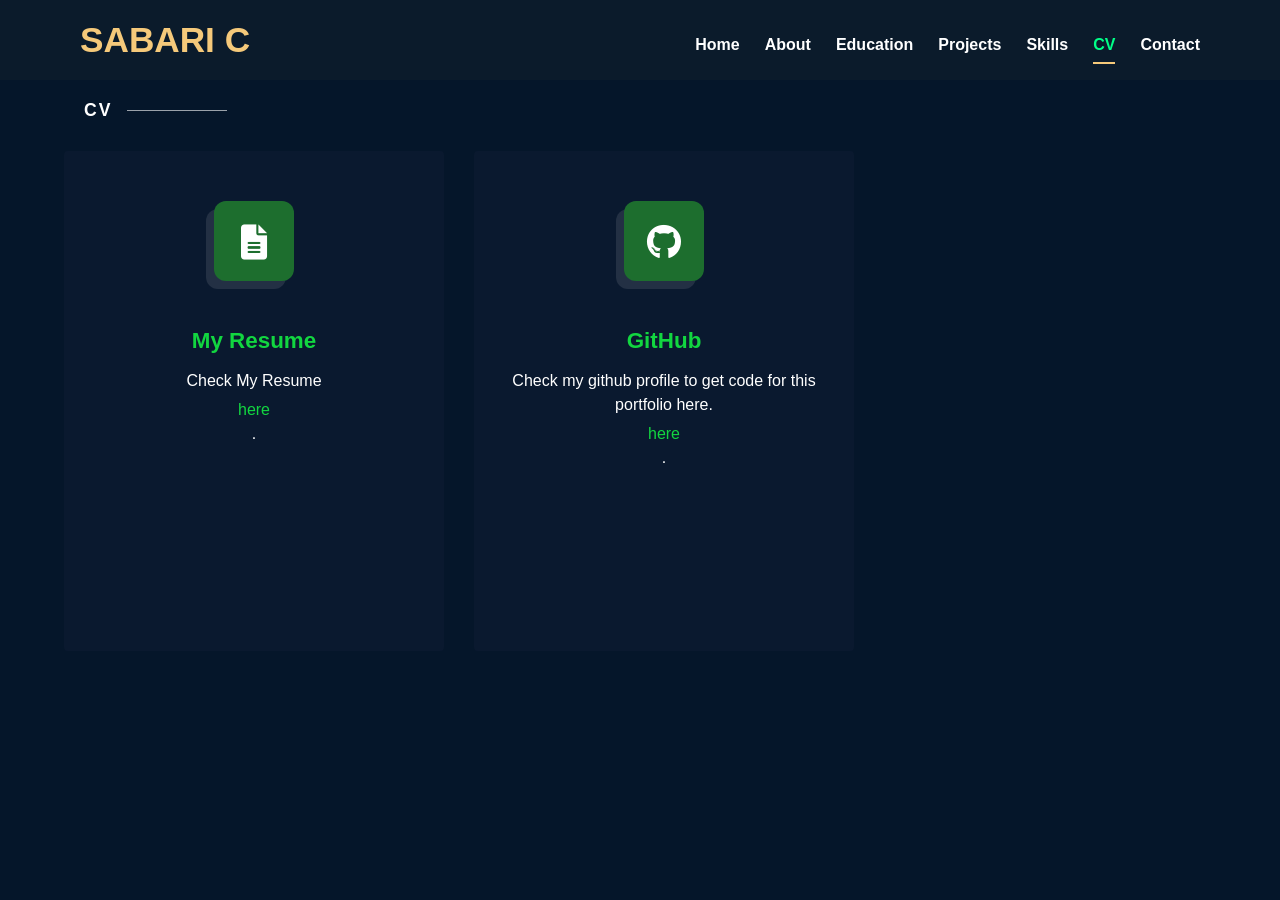
<file: cv.html>
<html>
    <head>
        <meta charset="UTF-8">
        <title>Sabari CV</title>
        <link rel="stylesheet" href="https://cdnjs.cloudflare.com/ajax/libs/font-awesome/6.0.0/css/all.min.css">
         <link rel="stylesheet" href="Index.css">
 </head>
 <body>
    <header class="main-header">
        <div class="logo">Sabari C</div>
        <nav>
            <ul class="navbar">
                <li><a href="Index.html">Home</a></li>
                <li><a href="about.html">About</a></li>
                <li><a href="education.html">Education</a></li>
                <li><a href="projects.html">Projects</a></li>
                <li><a href="skills.html">Skills</a></li>
                <li><a href="cv.html" class="highlight">CV</a></li>
                <li><a href="contact.html">Contact</a></li>
            </ul>
        </nav>
    </header>
    <canvas id="matrix"></canvas>
    <section id="cv" class="cv-section">

        <div class="cv-title-wrapper">
            <span class="cv-label">CV</span>
            <div class="white-line"></div>
        </div>

        <div class="cv-container">

            <div class="cv-card">
                <div class="cv-icon-box">
                    <div class="icon-stack">
                    <i class="fas fa-file-alt"></i>
                </div>
                </div>
                <h3>My Resume</h3>
                <p>
                    Check My Resume 
                    <a href="resume.pdf" target="_blank">here</a>.
                </p>
            </div>

            <div class="cv-card">
                <div class="cv-icon-box">
                    <div class="icon-stack">
                    <i class="fab fa-github"></i>
                </div>
                </div>
                <h3>GitHub</h3>
                <p>
                    Check my github profile to get code for this portfolio here. 
                    <a href="https://github.com/Sabarico" target="_blank">here</a>.
                </p>
            </div>

        </div>

    </section>
    <script src="style.js"></script>

 </body>
</html>
</file>
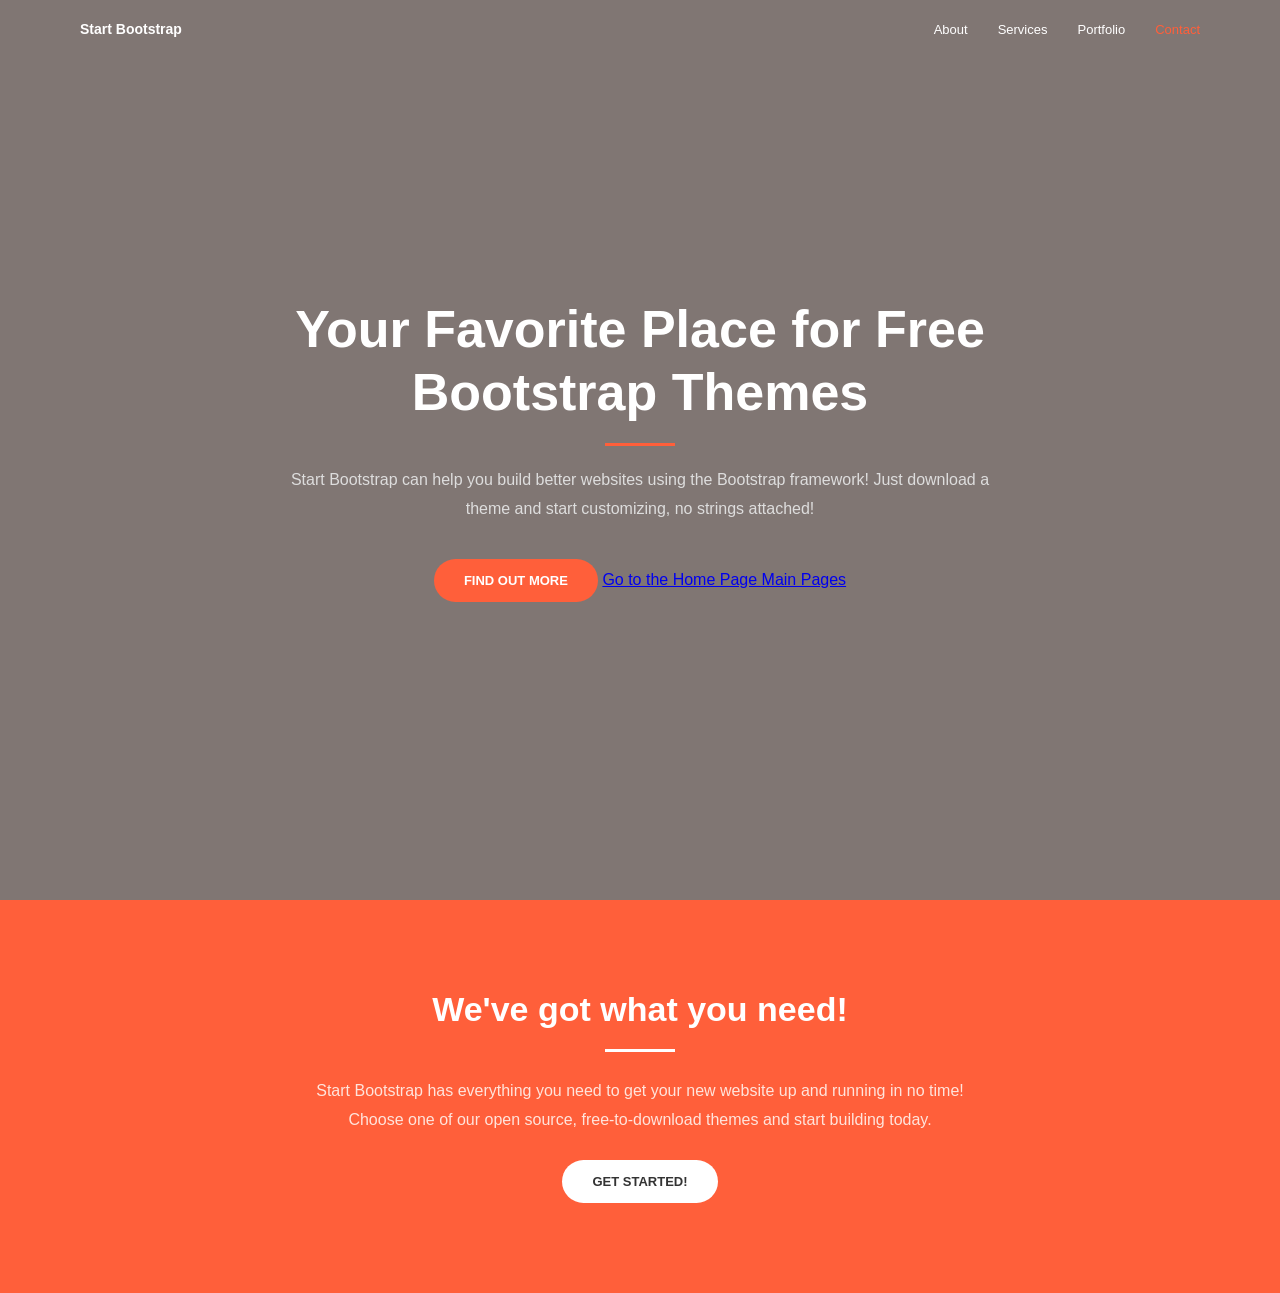
<file: Styles.html>
<!DOCTYPE html>
<html lang="en">
<head>
    <meta charset="UTF-8">
    <meta name="viewport" content="width=device-width, initial-scale=1.0">
    <title>Bootstrap Landing Page</title>
    <link rel="stylesheet" href="style.css">
</head>
<body>

    <header>
        <nav class="navbar">
            <div class="logo">Start Bootstrap</div>

            <ul class="nav-links">
                <li><a href="#">About</a></li>
                <li><a href="#">Services</a></li>
                <li><a href="#">Portfolio</a></li>
                <li><a href="#" class="active">Contact</a></li>
            </ul>
        </nav>

        <section class="hero">
            <div class="overlay"></div>

            <div class="hero-content">
                <h1>Your Favorite Place for Free Bootstrap Themes</h1>

                <div class="line"></div>

                <p>
                    Start Bootstrap can help you build better websites using the
                    Bootstrap framework! Just download a theme and start
                    customizing, no strings attached!
                </p>

                <a href="#" class="btn">FIND OUT MORE</a>
                <a href="Index.html">Go to the Home Page Main Pages</a>
            </div>
        </section>
    </header>

    <section class="about">
        <div class="about-content">
            <h2>We've got what you need!</h2>

            <div class="line white"></div>

            <p>
                Start Bootstrap has everything you need to get your new website
                up and running in no time! Choose one of our open source,
                free-to-download themes and start building today.
            </p>

            <a href="#" class="btn-white">GET STARTED!</a>
        </div>
    </section>

</body>
</html>
</file>
<file: Index.css>
body {
    overflow-y: auto;
    overflow-x: hidden;
    background-color: #05162a !important;
    margin: 0;
    font-family: 'Segoe UI', Tahoma, Geneva, Verdana, sans-serif;
}

#matrix {
    display: none;
    position: fixed;
    top: 0;
    left: 0;
    width: 100vw;
    height: 100vh;
    z-index: -1; 
}
.home-page #matrix {
    display: block;
    background-color: black;
}
.hero {
    height: 100vh;
    width: 100%;
    background: transparent!important; 
    position: relative;
    display: flex;
    flex-direction: column;
    justify-content: center;
    padding-left: 10%;
    z-index: 10;
}
.hero-content {
    position: relative;
    z-index: 5; 
}
#home::before {
    display: none; 
}
.name {
    color: #f5c97a;
    font-size: 3.5rem; 
    position: relative;
    z-index: 10;
    margin-bottom: 10px;
    text-shadow: 0 0 10px rgba(245, 201, 122, 0.5); 
    text-transform: uppercase;
}
.typing-container {
    display: flex;
    align-items: center;
    color: #ffffff; 
    font-size: 1.5rem;
    font-weight: bold;
    z-index: 10;
    gap: 10px;
    position: relative;
    margin-bottom: 30px;
}
.typing{
    color: #2ecc71 !important;
    min-width: 2px;
    text-shadow: 0 0 10px rgba(18, 214, 64, 0.8), 0 0 20px rgba(18, 214, 64, 0.4) !important;
}
.typing::after{
    content: "|";
    color: #2ecc71!important;
   animation: blink 0.7s infinite;
    margin-left: 2px;
}

@keyframes blink{
    0%, 100%{opacity: 1;}
        50% {opacity: 0;}
    }

section {
    background: transparent !important;
}
.navbar {
    list-style: none;
    display: flex;
    gap: 25px;               
    margin: 0;
    padding: 0;
   }

.navbar li {
    display: inline-block;
}
nav {
    padding: 0;            
    display: flex;
    justify-content: flex-start; 
    margin-top: 10px;
}
.navbar li a {
    color: white;
    text-decoration: none; 
    font-weight: bold;
    transition: 0.3s;
    display: inline-block;
    padding: 5px 0;
}

.highlight {
    color: #00ff88!important;
    position: relative;
}
.highlight::after{
    content: "";
    position: absolute;
    width: 100%;
    height: 2px;
    background: #f5c97a;
    bottom: -5px;
    left: 0;
}

.navbar li a:hover {
    color: #1abc58;
    text-decoration: none; 
}
.hero-content {
    width: 100%;
    max-width: 1200px; 
}
.icon-circle {
    width: 45px;
    height: 45px;
    border-radius: 50%;
    background: rgba(255, 255, 255, 0.1); 
    display: flex;
    align-items: center;
    justify-content: center;
    transition: 0.3s;
    text-decoration: none;
    transition: all 0.3s ease;
    border: 1px solid rgba(255, 255, 255, 0.2);
}

.icon-circle:hover {
    background: #2ecc71 !important;
    transform: translateY(-8px);
    box-shadow: 0 0 20px rgba(46, 204, 113, 0.6);
    border-color: #2ecc71;
}

.social-img {
    filter: brightness(0) invert(1);
}

.social-icons {
    margin-top: 40px;
    display: flex;
    justify-content: flex-start;
    gap: 15px;
    align-items: center;
    position: relative;
    z-index: 100;
}
.icon-circle i {
    color: #ffffff;
    font-size: 20px;
    opacity: 1 !important; 
}
.icon-circle img {
    filter: brightness(0) invert(1); 
    display: block;
    transition: all 0.3s ease;
    opacity: 1 !important; 
}
.social-img {
    filter: brightness(0) invert(1); 
    width: 22px;
    height: 22px;
}

.icon-circle:hover {
    background: rgba(0, 140, 255, 0.4); 
    transform: translateY(-5px);
    box-shadow: 0 0 15px rgba(0, 140, 255, 0.8); 
    border-color: #008CFF;
}
.icon-circle:hover img {
    filter: brightness(0) !important;
}
.icon-circle:hover i{
    color: #05162a !important;
}
.cv-section {
    padding: 20px 5% 80px 5%;
    position: relative;
    z-index: 10;
}

.cv-title-container {
    margin-bottom: 50px;
}

.cv-header {
    color: white;
    font-size: 2rem;
    text-transform: uppercase;
    letter-spacing: 2px;
    margin-bottom: 10px;
}

.white-line {
    width: 100px;
    height: 1px;
    background-color: #ffffff; 
    opacity: 0.6;
    display: inline-block;
}

.cv-container {
    display: flex;
    gap: 30px;
    flex-wrap: wrap;
    justify-content: flex-start;
    align-items: flex-start;
}

.cv-card {
    background: #0a192f;
    padding: 50px 30px;
    width: 320px;
    text-align: center;
    border-radius: 4px;
    display: flex;
    flex-direction: column;
  align-items: center;
  min-height: 400px;
}

.cv-card:hover {
    background: rgba(18, 214, 64, 0.05);
    border-color: #12d640;
    transform: translateY(-5px);
}

.cv-icon-box {
   display: flex;
   justify-content: center;
   margin-bottom: 25px;
}

.cv-icon-box i {
    color: #12d640;
    font-size: 30px;
}

.cv-card h3 {
    color: #12d640;
    font-size: 1.8rem;
    margin-bottom: 15px;
    font-size: 1.4rem;
}

.cv-card p {
    color: white;
    font-size: 1rem;
    margin: 0;
    line-height: 1.5;
    min-height: 60px;
    display: flex;
    flex-direction: column;
    justify-content: center;
}

.cv-card a {
    color: #12d640;
    text-decoration: none;
    display: inline-block;
    margin-top: 5px;
}

.cv-card a:hover {
    text-decoration: underline;
}
html {
    scroll-behavior: smooth;
}
.cv-label {
    color: white;
    font-weight: bold;
    text-transform: uppercase;
    font-size: 1.1rem;
    letter-spacing: 2px;
    margin-bottom: 0;
    display: inline-block;
}
.icon-stack {
    background: #1d6e2e; 
    width: 80px;
    height: 80px;
    display: flex;
    align-items: center;
    justify-content: center;
    border-radius: 12px;
    position: relative;
    box-shadow: -8px 8px 0px rgba(255, 255, 255, 0.1); 
}
.icon-stack i {
    color: white !important;
    font-size: 35px;
}
.cv-title-wrapper {
    display: flex;
    align-items: center;
    gap:15px;
    margin-bottom: 30px;
    padding-left: 20px;
}
.main-header{
    background: #0b1b2b;
    display: flex;
    justify-content: space-between;
    align-items: center;
    padding: 20px 80px;
    position: sticky;
    top:0;
    z-index: 1000;
}
.prefix{
    color: #ffffff !important;
}
.logo{
    font-size: 2.2rem;
    font-weight: bold;
    color: #f5c97a;
    text-transform: uppercase;
}
@keyframes blink {
    0%, 100% { opacity: 1; }
    50% { opacity: 0; }
}
</file>
<file: style.css>
*{
    margin:0;
    padding:0;
    box-sizing:border-box;
    font-family: Arial, Helvetica, sans-serif;
}

body{
    overflow-x:hidden;
}

.navbar{
    position:absolute;
    width:100%;
    padding:20px 80px;
    display:flex;
    justify-content:space-between;
    align-items:center;
    z-index:10;
}

.logo{
    color:#fff;
    font-size:14px;
    font-weight:600;
}

.nav-links{
    display:flex;
    list-style:none;
    gap:30px;
}

.nav-links a{
    color:#fff;
    text-decoration:none;
    font-size:13px;
    transition:0.3s;
}

.nav-links a:hover,
.nav-links .active{
    color:#ff5f3a;
}

.hero{
    height:100vh;
    background:url("https://images.unsplash.com/photo-1498050108023-c5249f4df085")
    center/cover no-repeat;
    position:relative;
    display:flex;
    justify-content:center;
    align-items:center;
    text-align:center;
}

.overlay{
    position:absolute;
    top:0;
    left:0;
    width:100%;
    height:100%;
    background:rgba(60,45,40,0.65);
}

.hero-content{
    position:relative;
    z-index:2;
    color:white;
    width:700px;
    max-width:90%;
}

.hero-content h1{
    font-size:52px;
    font-weight:700;
    line-height:1.2;
    margin-bottom:20px;
}

.line{
    width:70px;
    height:3px;
    background:#ff5f3a;
    margin:20px auto;
}

.hero-content p{
    font-size:16px;
    color:#ddd;
    line-height:1.8;
    margin-bottom:35px;
}

.btn{
    display:inline-block;
    padding:14px 30px;
    background:#ff5f3a;
    color:#fff;
    text-decoration:none;
    border-radius:30px;
    font-size:13px;
    font-weight:bold;
    transition:0.3s;
}

.btn:hover{
    background:#e84e2b;
}

.about{
    background:#ff5f3a;
    color:white;
    text-align:center;
    padding:90px 20px;
}

.about-content{
    width:700px;
    max-width:90%;
    margin:auto;
}

.about h2{
    font-size:34px;
    margin-bottom:10px;
}

.white{
    background:white;
}

.about p{
    color:#ffe4dc;
    line-height:1.8;
    margin:25px 0;
}

.btn-white{
    display:inline-block;
    padding:14px 30px;
    background:white;
    color:#333;
    text-decoration:none;
    border-radius:30px;
    font-size:13px;
    font-weight:bold;
    transition:0.3s;
}

.btn-white:hover{
    background:#f1f1f1;
}

@media(max-width:768px){

    .navbar{
        padding:20px;
        flex-direction:column;
        gap:15px;
    }

    .hero-content h1{
        font-size:36px;
    }

    .about h2{
        font-size:28px;
    }
}
</file>
